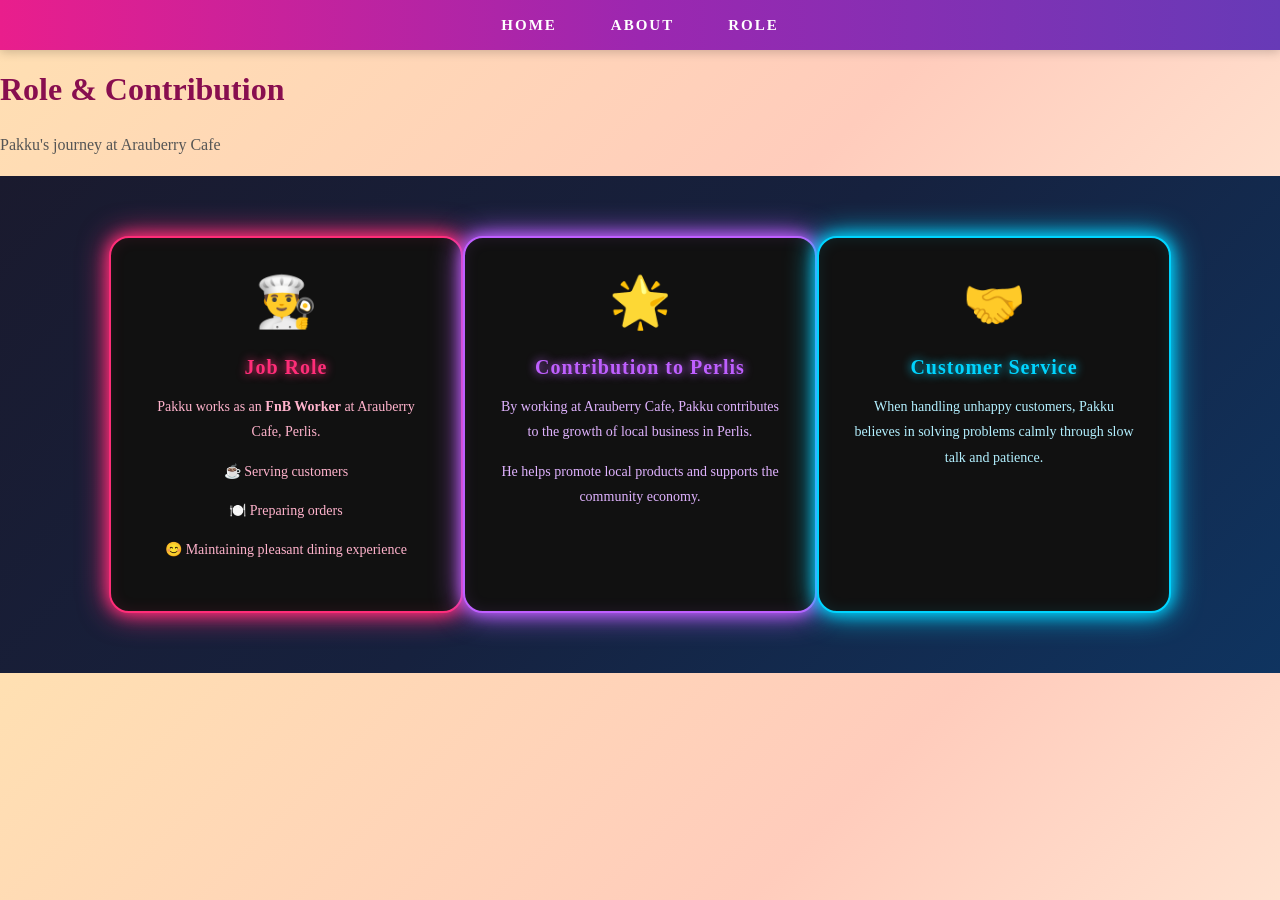
<file: role.html>
<!DOCTYPE html>
<html lang="en">
<head>
    <meta charset="UTF-8">
    <title>Role - Pakku</title>
    <link rel="stylesheet" href="style.css">
</head>
<body>
    <nav>
        <a href="index.html">Home</a>
        <a href="about.html">About</a>
        <a href="role.html">Role</a>
    </nav>

    <div class="page-header">
        <h1>Role & Contribution</h1>
        <p>Pakku's journey at Arauberry Cafe</p>
    </div>

    <div class="neon-container">

        <div class="neon-card pink-neon">
            <div class="neon-icon">👨‍🍳</div>
            <h2>Job Role</h2>
            <p>Pakku works as an <strong>FnB Worker</strong> at Arauberry Cafe, Perlis.</p>
            <p>☕ Serving customers</p>
            <p>🍽️ Preparing orders</p>
            <p>😊 Maintaining pleasant dining experience</p>
        </div>

        <div class="neon-card purple-neon">
            <div class="neon-icon">🌟</div>
            <h2>Contribution to Perlis</h2>
            <p>By working at Arauberry Cafe, Pakku contributes to the growth of local business in Perlis.</p>
            <p>He helps promote local products and supports the community economy.</p>
        </div>

        <div class="neon-card blue-neon">
            <div class="neon-icon">🤝</div>
            <h2>Customer Service</h2>
            <p>When handling unhappy customers, Pakku believes in solving problems calmly through slow talk and patience.</p>
        </div>

    </div>
</body>
</html>
</file>
<file: style.css>
body {
    font-family: 'Cinzel', serif;
    margin: 0;
    padding: 0;
    color: #333;
    background: linear-gradient(135deg, #ffe0b2, #ffccbc, #fff3e0);
}

nav {
    background: linear-gradient(90deg, #e91e8c, #9c27b0, #673ab7);
    padding: 16px;
    text-align: center;
    box-shadow: 0 2px 10px rgba(0,0,0,0.2);
}

nav a {
    color: #ffffff;
    text-decoration: none;
    margin: 0 25px;
    font-weight: bold;
    font-size: 15px;
    letter-spacing: 2px;
    text-transform: uppercase;
}

nav a:hover {
    color: #fce4ec;
}

.hero {
    background-image: url('images/arauberry.jpg.jpeg');
    background-size: cover;
    background-position: center 15%;
    background-repeat: no-repeat;
    height: 500px;
}

.hero-overlay {
    background: rgba(0,0,0,0.4);
    height: 100%;
    display: flex;
    flex-direction: column;
    align-items: center;
    justify-content: center;
    color: white;
    text-align: center;
}

.cafe-name {
    font-family: 'Cinzel', serif;
    font-size: 22px;
    letter-spacing: 8px;
    color: #ffd700;
    text-shadow: 0 0 10px #ffd700, 0 0 20px #ffaa00,
                 0 0 40px #ff8c00;
    margin-bottom: 5px;
    font-weight: bold;
}

.hero-overlay h1 {
    font-family: 'Cinzel', serif;
    font-size: 40px;
    margin-bottom: 10px;
    color: #ff4444;
    text-shadow: 0 0 10px #ff0000, 0 0 25px #ff0000,
                 0 0 50px #cc0000, 0 0 80px #cc0000;
}

.hero-name {
    font-family: 'UnifrakturMaguntia', cursive;
    color: #fff8e7 !important;
    font-size: 28px;
    text-shadow: 0 0 10px rgba(255,248,231,0.5);
    letter-spacing: 2px;
}

.btn {
    background: linear-gradient(90deg, #e91e8c, #9c27b0);
    color: white;
    padding: 12px 30px;
    border-radius: 25px;
    text-decoration: none;
    font-weight: bold;
    margin-top: 15px;
    font-size: 15px;
    font-family: 'Cinzel', serif;
}

.btn:hover { opacity: 0.8; }

.neon-container {
    display: flex;
    justify-content: center;
    padding: 60px 40px;
    background: linear-gradient(135deg, #1a1a2e, #16213e, #0f3460);
}

.frame-container {
    display: flex;
    align-items: center;
    gap: 60px;
    max-width: 800px;
}

.frame-img-wrap {
    position: relative;
    width: 220px;
    height: 220px;
    flex-shrink: 0;
}

.frame-img {
    width: 220px;
    height: 220px;
    border-radius: 10px;
    object-fit: cover;
    position: relative;
    z-index: 2;
    animation: floatImg 3s ease-in-out infinite;
}

.frame-border {
    position: absolute;
    top: 12px;
    left: 12px;
    width: 220px;
    height: 220px;
    border-radius: 10px;
    border: 3px solid #ffd700;
    box-shadow: 0 0 15px #ffd700, 0 0 30px rgba(255,215,0,0.3);
    z-index: 1;
    animation: floatBorder 3s ease-in-out infinite reverse;
}

@keyframes floatImg {
    0%, 100% { transform: translateY(0px); }
    50% { transform: translateY(-10px); }
}

@keyframes floatBorder {
    0%, 100% { transform: translateY(0px); }
    50% { transform: translateY(-10px); }
}

.frame-info { color: white; }

.anim-name {
    font-family: 'Great Vibes', cursive;
    font-size: 48px;
    color: #ffd700;
    text-shadow: 0 0 10px rgba(255,215,0,0.5);
    animation: slideRight 1s ease forwards;
    opacity: 0;
    margin: 0 0 15px 0;
}

.anim-text {
    font-family: 'Cinzel', serif;
    font-size: 14px;
    color: #e0e0e0;
    line-height: 2;
    animation: slideRight 1s ease 0.3s forwards;
    opacity: 0;
    letter-spacing: 1px;
}

.anim-italic {
    font-style: italic;
    font-size: 13px;
    color: #b0bec5;
    line-height: 2;
    animation: slideRight 1s ease 0.6s forwards;
    opacity: 0;
}

@keyframes slideRight {
    0% { opacity: 0; transform: translateX(-30px); }
    100% { opacity: 1; transform: translateX(0); }
}

.about-fullpage {
    background-image: url('images/Arauberrycafe2.jpg.jpeg');
    background-size: cover;
    background-position: center;
    background-repeat: no-repeat;
    background-attachment: fixed;
    min-height: 100vh;
}

.about-fullpage-overlay {
    background: rgba(0,0,0,0.6);
    min-height: 100vh;
    display: flex;
    flex-direction: column;
    align-items: center;
    justify-content: flex-start;
    padding: 40px 20px 60px;
    text-align: center;
}

.about-fullpage-overlay h1 {
    font-family: 'Cinzel', serif;
    font-size: 35px;
    color: #ffd700;
    text-shadow: 0 0 10px #ffd700, 0 0 20px #ffaa00;
    margin-top: 15px;
}

.about-sub {
    color: #f0f0f0 !important;
    font-size: 16px;
    margin-bottom: 30px;
}

.double-border-container {
    display: inline-block;
    padding: 6px;
    border-radius: 50%;
    background: linear-gradient(135deg, #e91e8c, #9c27b0);
    box-shadow: 0 0 20px rgba(233,30,140,0.5),
                0 0 40px rgba(156,39,176,0.3);
}

.double-border-img {
    width: 130px;
    height: 130px;
    border-radius: 50%;
    border: 5px solid #fdf6ff;
    object-fit: cover;
    display: block;
}

.cards-container {
    display: flex;
    flex-wrap: wrap;
    justify-content: center;
    gap: 25px;
    padding: 20px 20px 30px;
}

.card {
    width: 280px;
    padding: 30px;
    border-radius: 20px;
    box-shadow: 0 8px 25px rgba(0,0,0,0.3);
    transition: transform 0.3s;
}

.card:hover { transform: translateY(-5px); }
.card-icon { font-size: 40px; margin-bottom: 15px; }
.card h2 { margin-top: 0; margin-bottom: 15px; }
.card p { line-height: 1.8; }

.animate-card {
    opacity: 0;
    transform: translateY(50px);
    animation: jumpUp 0.8s ease forwards;
}

.animate-card:nth-child(1) { animation-delay: 0.2s; }
.animate-card:nth-child(2) { animation-delay: 0.5s; }
.animate-card:nth-child(3) { animation-delay: 0.8s; }

@keyframes jumpUp {
    0% { opacity: 0; transform: translateY(50px); }
    60% { transform: translateY(-10px); }
    100% { opacity: 1; transform: translateY(0); }
}

.card.pink {
    background: linear-gradient(135deg, #fce4ec, #f8bbd0);
    border-left: 5px solid #e91e8c;
}

.card.pink h2 { color: #880e4f; }

.card.purple {
    background: linear-gradient(135deg, #f3e5f5, #e1bee7);
    border-left: 5px solid #9c27b0;
}

.card.purple h2 { color: #6a1b9a; }

.card.gradient {
    background: linear-gradient(135deg, #9c27b0, #7b1fa2);
    border-left: 5px solid #6a1b9a;
    color: white;
}

.card.gradient h2 {
    color: #880e4f;
    text-shadow: none;
}

.card.gradient p {
    color: #ffffff;
    font-size: 18px;
}

.btn-next {
    display: inline-block;
    background: linear-gradient(90deg, #cc0000, #ff1744);
    color: white;
    padding: 14px 35px;
    border-radius: 25px;
    text-decoration: none;
    font-weight: bold;
    font-family: 'Cinzel', serif;
    font-size: 15px;
    letter-spacing: 2px;
    margin-top: 20px;
    box-shadow: 0 0 15px rgba(255,23,68,0.5);
    transition: all 0.3s;
    animation: jumpUp 0.8s ease 1.1s forwards;
    opacity: 0;
}

.btn-next:hover {
    transform: scale(1.05);
    box-shadow: 0 0 25px rgba(255,23,68,0.8);
}

.role-hero {
    background-image: url('images/arauberry.jpg.jpeg');
    background-size: cover;
    background-position: center 50%;
    background-repeat: no-repeat;
    height: 300px;
}

.role-hero-overlay {
    background: rgba(0,0,0,0.5);
    height: 100%;
    display: flex;
    flex-direction: column;
    align-items: center;
    justify-content: center;
    color: white;
    text-align: center;
}

.role-hero-overlay h1 {
    font-size: 35px;
    color: #ffd700;
    text-shadow: 0 0 10px #ffd700, 0 0 20px #ffaa00;
}

.role-hero-overlay p { color: #f0f0f0; font-size: 16px; }

.neon-card {
    width: 280px;
    padding: 35px;
    border-radius: 20px;
    background: #111111;
    transition: transform 0.3s;
    text-align: center;
}

.neon-card:hover { transform: translateY(-8px); }
.neon-icon { font-size: 50px; margin-bottom: 15px; }

.neon-card h2 {
    font-size: 20px;
    margin-bottom: 15px;
    letter-spacing: 1px;
}

.neon-card p { line-height: 1.8; font-size: 14px; }

.pink-neon {
    border: 2px solid #ff2d78;
    box-shadow: 0 0 15px #ff2d78, 0 0 30px #ff2d78,
                inset 0 0 15px rgba(255,45,120,0.1);
}

.pink-neon h2 { color: #ff2d78; text-shadow: 0 0 10px #ff2d78; }
.pink-neon p { color: #ffb3cc; }

.purple-neon {
    border: 2px solid #bf5fff;
    box-shadow: 0 0 15px #bf5fff, 0 0 30px #bf5fff,
                inset 0 0 15px rgba(191,95,255,0.1);
}

.purple-neon h2 { color: #bf5fff; text-shadow: 0 0 10px #bf5fff; }
.purple-neon p { color: #e0b3ff; }

.blue-neon {
    border: 2px solid #00d4ff;
    box-shadow: 0 0 15px #00d4ff, 0 0 30px #00d4ff,
                inset 0 0 15px rgba(0,212,255,0.1);
}

.blue-neon h2 { color: #00d4ff; text-shadow: 0 0 10px #00d4ff; }
.blue-neon p { color: #b3f0ff; }

h1 { color: #880e4f; }
h2 { color: #9c27b0; margin-top: 25px; }
p { line-height: 1.9; color: #555; }
</file>
